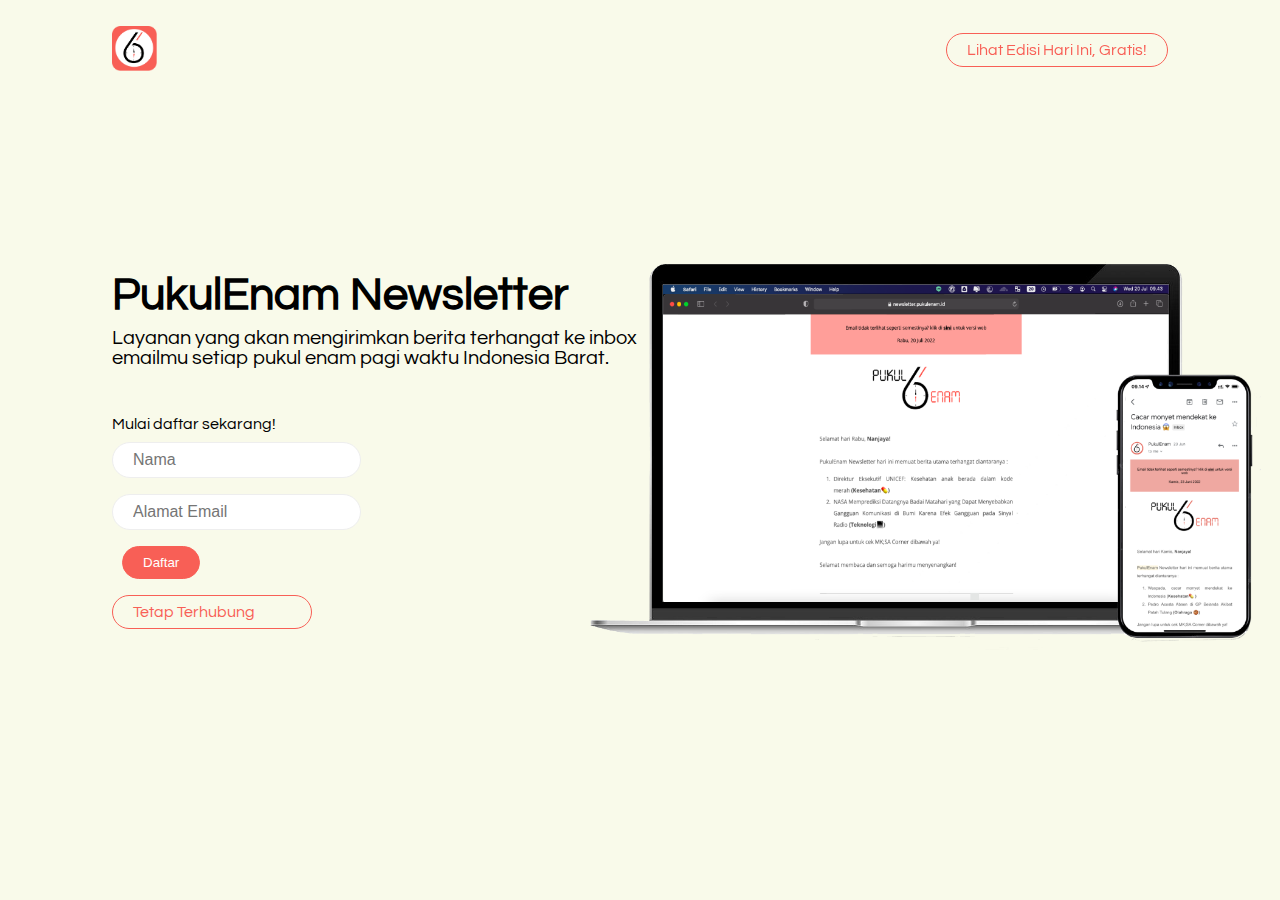
<file: index.html>
<!DOCTYPE html>
<html lang="en">
    <head>
        <meta charset="UTF-8">
        <meta name="viewport" content="width=device-width, initial-scale=1.0">
        <meta http-equiv="X-UA-Compatible" content="ie=edge">
        <title>PukulEnam Newsletter</title>
    
        
        <link rel="icon" sizes="192x192" href="assets/img/logo.png">

        <link href="https://fonts.googleapis.com/css2?family=Questrial&display=swap" rel="stylesheet">
        <link rel="stylesheet" href="assets/app.css">
    
        <!-- Global site tag (gtag.js) - Google Analytics -->
        <script async="" src="https://www.googletagmanager.com/gtag/js?id=G-H076NVRMCH"></script>
        <script>
            window.dataLayer = window.dataLayer || [];
            function gtag(){dataLayer.push(arguments);}
            gtag('js', new Date());
    
            gtag('config', 'G-H076NVRMCH');
            </script>
    </head>




<body>
    <nav>
        <div class="container">
            <ul class="d-flex jc-b ai-c">
                <li>
                    <a href="#">
                        <img src="assets/img/logo.png" class="logo-brand" alt="Logo PukulEnam">
                    </a>
                </li>
                <ul>
                    <li><a href="last-campaign.php" class="button">Lihat Edisi Hari Ini, Gratis!</a></li>
                </ul>
               
            </ul>
        </div>
    </nav>

    <div class="container h-100">
        <div class="wrapper-content d-flex h-100 jc-b ai-c">
            <div class="left-box d-flex f-c">
                <h1>PukulEnam Newsletter</h1>
                <p class="mb-5">Layanan yang akan mengirimkan berita terhangat ke inbox emailmu setiap pukul enam pagi waktu Indonesia Barat.</p>
               
                <form action="assets/php/signup.php" method="POST" accept-charset="utf-8" name="signup-form" id="signup-form">
                    <label for="email">Mulai daftar sekarang!</label>
                    <div class="d-flex">
                    <div class="form-sign">
                        <div class="form-group">
                            <input type="text" placeholder="Nama" name="name" id="name"  class="form-control">
                        </div>
                        <br/>
                        <div class="form-group">
                            <input type="email" placeholder="Alamat Email" name="email" id="email"  class="form-control">                       
                        </div>
                        <br/>
                    <button type="submit">Daftar</button>
                   
                    </div>
                   
                    </div>  
                    <br/>
                    
                </form>    
                <a href="https://link.pukulenam.id" class = "button">Tetap Terhubung</a>
               
            </div>
            <!-- <input type="submit" class="btn btn-danger rounded-pill" value="Daftar" id="submit-btn" style="width:150px;" onclick="myFunction()"> -->
           
            <div class="d-flex jc-c">
                <img src="assets/img/illustration.png" class="illustration">
            </div>
           
        </div>

       
        
        
            <!-- <div class="d-flex jc-e"> -->
                <!-- <button href="https://link.pukulenam.id">Lihat Edisi Hari Ini</button> -->
                <!-- <svg data-name="Layer 1" class="illustration" xmlns="http://www.w3.org/2000/svg" width="890" height="729.78732" viewBox="0 0 890 729.78732" xmlns:xlink="http://www.w3.org/1999/xlink"><path d="M374.67742,751.01587l1.81026,38.1569.00007.00154a24.3452,24.3452,0,0,1-23.16357,25.46925l-.79019.03746-2.96371-62.47386Z" transform="translate(-155 -85.10634)" fill="#2f2e41"/><path d="M917.17122,686.53355c-18.17322,35.46508-41.224,69.7641-70.38922,100.80761-.64771.70105-1.30188,1.384-1.96192,2.07929l-69.10083-32.713c.42273-.70234.88623-1.49061,1.38458-2.3526,29.68323-50.787,208.86487-360.59147,203.20295-430.75837C980.96632,329.38352,1002.20491,520.76548,917.17122,686.53355Z" transform="translate(-155 -85.10634)" fill="#e6e6e6"/><path d="M860.11317,793.65232c-.96722.54981-1.959,1.088-2.95721,1.60809l-51.83789-24.54052c.72473-.51422,1.569-1.1222,2.53943-1.80591,15.88128-11.40253,63.10528-45.61328,109.31366-82.38043,49.658-39.51087,98.15216-81.96412,105.35394-102.22834C1021.06221,588.952,975.61067,730.20231,860.11317,793.65232Z" transform="translate(-155 -85.10634)" fill="#e6e6e6"/><circle cx="86.22975" cy="648.0507" r="80" fill="#f85f56"/><path d="M273.2751,699.58573H209.18439a10.69386,10.69386,0,0,0-10.68178,10.68176v45.779a10.69381,10.69381,0,0,0,10.68178,10.68182h64.09077A10.69381,10.69381,0,0,0,283.957,756.04649v-45.779A10.69383,10.69383,0,0,0,273.2751,699.58573Zm0,6.10388a4.559,4.559,0,0,1,1.13373.14789l-33.17169,26.46131-32.97773-26.51514a4.58034,4.58034,0,0,1,.92491-.09406Zm0,54.93482H209.18439a4.58319,4.58319,0,0,1-4.5779-4.57794V710.67857l34.711,27.90887a3.052,3.052,0,0,0,3.81549.00726l34.72012-27.69677v45.14849A4.58318,4.58318,0,0,1,273.2751,760.62443Z" transform="translate(-155 -85.10634)" fill="#fff"/><path d="M549.9684,617.65757l17.90008.14728a12.45369,12.45369,0,0,0,12.39838-14.43006h0a12.45377,12.45377,0,0,0-17.80695-9.19146L545.57942,602.513l-57.73651,12.87561-24.7352-25.28925-14.20819,23.401,33.378,25.78785Z" transform="translate(-155 -85.10634)" fill="#ffb8b8"/><path d="M546.61342,802.59623l-21.08948,4.05566c-14.40533-45.4085-30.013-88.41082-30.012-121.67016-20.38611,22.689-45.66654,35.66931-75.43552,39.7456l3.24454-50.29034,24.334-12.97815,37.243-17.18909a28.28091,28.28091,0,0,1,10.36481-2.5639h0a28.28067,28.28067,0,0,1,29.41186,23.7735Z" transform="translate(-155 -85.10634)" fill="#2f2e41"/><path d="M445.62712,718.64384l-8.40558,6.38824a26.03086,26.03086,0,0,1-25.66205,3.3454h0C387.48408,710.3314,370.38,715.65526,354.878,742.89366c-18.59411-20.98529-23.18156-51.29462-6.587-82.6515L440.35475,662.27l18.6561-5.67792Z" transform="translate(-155 -85.10634)" fill="#2f2e41"/><path d="M414.96663,812.623h0a23.5069,23.5069,0,0,1-27.81977-11.721c-8.27362-7.28741-15.25454-17.72094-21.30929-30.40863a235.35256,235.35256,0,0,1-11.16718-28.68322c-4.18966-12.94007,2.81586-27.07679,15.85471-30.94812q.58159-.17268,1.17737-.32557c17.40628-4.46887,35.28122,5.57062,41.23114,22.5279l17.30115,49.30829a23.50693,23.50693,0,0,1-14.39835,29.964Q415.40437,812.48826,414.96663,812.623Z" transform="translate(-155 -85.10634)" fill="#2f2e41"/><path d="M362.8914,764.87846s20.27835,22.71179,24.334,35.68994" transform="translate(-155 -85.10634)" opacity="0.2" style="isolation:isolate"/><path d="M284.244,657.693l-6.7868,16.56427a12.45392,12.45392,0,0,0,8.79114,16.872h0a12.45388,12.45388,0,0,0,15.14907-13.11774l-1.46231-18.767,9.4957-58.38764,32.66858-13.56958-16.44763-21.885L289.30925,586.811Z" transform="translate(-155 -85.10634)" fill="#ffb8b8"/><path d="M446.43825,660.2421c-23.30585,39.14728-69.76678,54.306-109.5603,23.65156,7-23,29.60041-86.56659,15-89-31,13-31.045-17.52289-36.84348-32.7989l70.56869-25.95629,38.12336,10.54473,7.81478,2.773a26.41991,26.41991,0,0,1,17.58228,24.53687C433.10939,597.12864,421.25426,621.80863,446.43825,660.2421Z" transform="translate(-155 -85.10634)" fill="#f85f56"/><path d="M455.36073,628.60789,427.3766,605.49058l9.32806-53.94043,38.12333,40.5567Z" transform="translate(-155 -85.10634)" fill="#f85f56"/><path id="bc7f4772-a479-43ba-84b6-0038831d0625-78" data-name="b82a9922-ead1-40af-af3b-f133b244cde7" d="M919.70454,258.05134h-4v-109.545a63.4,63.4,0,0,0-63.4-63.4h-232.087a63.4,63.4,0,0,0-63.4,63.4v600.974a63.4,63.4,0,0,0,63.4,63.4H852.30348a63.4,63.4,0,0,0,63.4-63.4V336.02732h4Z" transform="translate(-155 -85.10634)" fill="#3f3d56"/><path id="e7549b14-e146-4c1f-8b4f-7638ef62aaf0-79" data-name="b2a7827b-2d2c-407d-93be-35e4c67116bc" d="M854.8625,101.59933h-30.295a22.495,22.495,0,0,1-20.828,30.994h-132.959a22.495,22.495,0,0,1-20.827-30.991h-28.3a47.348,47.348,0,0,0-47.348,47.348v600.089a47.348,47.348,0,0,0,47.348,47.348H854.85353a47.348,47.348,0,0,0,47.348-47.348v-.00013h0V148.9473a47.348,47.348,0,0,0-47.348-47.348h.009Z" transform="translate(-155 -85.10634)" fill="#fff"/><circle id="f4a12a6a-3235-4aa9-87a4-fdfa38e5097e" data-name="e6b07811-3d0f-4972-ba4c-46b0c6566e33" cx="583.65849" cy="651.74596" r="26" fill="#e6e6e6"/><path d="M633.1822,496.40455c-2.45764,0-4.45758,2.28274-4.45758,5.08789s1.99994,5.08789,4.45758,5.08789H843.32478c2.45764,0,4.45758-2.28275,4.45758-5.08789s-1.99994-5.08789-4.45758-5.08789Z" transform="translate(-155 -85.10634)" fill="#e6e6e6"/><path d="M633.1822,616.40458c-2.45764,0-4.45758,2.28271-4.45758,5.08789s1.99994,5.08789,4.45758,5.08789H843.32478c2.45764,0,4.45758-2.28271,4.45758-5.08789s-1.99994-5.08789-4.45758-5.08789Z" transform="translate(-155 -85.10634)" fill="#e6e6e6"/><path d="M633.1822,526.93192c-2.45764,0-4.45758,2.28272-4.45758,5.08789s1.99994,5.08789,4.45758,5.08789h90.425c2.45764,0,4.45758-2.28271,4.45758-5.08789s-1.99994-5.08789-4.45758-5.08789Z" transform="translate(-155 -85.10634)" fill="#e6e6e6"/><path d="M633.1822,556.03031c-2.45764,0-4.45758,2.28272-4.45758,5.08789s1.99994,5.08789,4.45758,5.08789H843.32478c2.45764,0,4.45758-2.28271,4.45758-5.08789s-1.99994-5.08789-4.45758-5.08789Z" transform="translate(-155 -85.10634)" fill="#e6e6e6"/><path d="M633.1822,586.55772c-2.45764,0-4.45758,2.28271-4.45758,5.08789s1.99994,5.08789,4.45758,5.08789h90.425c2.45764,0,4.45758-2.28272,4.45758-5.08789s-1.99994-5.08789-4.45758-5.08789Z" transform="translate(-155 -85.10634)" fill="#e6e6e6"/><path d="M672.85322,264.7335H803.66676a5.457,5.457,0,0,1,5.45056,5.45053V406.42094a5.457,5.457,0,0,1-5.45056,5.45053H672.85322a5.457,5.457,0,0,1-5.45056-5.45053V270.184A5.457,5.457,0,0,1,672.85322,264.7335Z" transform="translate(-155 -85.10634)" fill="#f85f56"/><path d="M775.793,383.777a3.70044,3.70044,0,1,0,.0036-7.40087H700.727a3.70044,3.70044,0,1,0-.0036,7.40087H775.793Z" transform="translate(-155 -85.10634)" fill="#fff"/><path d="M775.793,361.9748a3.70044,3.70044,0,0,0,0-7.40088H700.727a3.70044,3.70044,0,1,0-.0036,7.40088H775.793Z" transform="translate(-155 -85.10634)" fill="#fff"/><path d="M738.25972,292.828a23.29256,23.29256,0,1,1-23.29254,23.29257v0A23.3189,23.3189,0,0,1,738.25972,292.828Z" transform="translate(-155 -85.10634)" fill="#fff"/><path d="M441.06405,529.07654H371.91424a5.37113,5.37113,0,0,1-5.36508-5.36507V493.90552a39.94,39.94,0,1,1,79.88,0v29.80595A5.37113,5.37113,0,0,1,441.06405,529.07654Z" transform="translate(-155 -85.10634)" fill="#2f2e41"/><circle cx="414.12375" cy="497.99856" r="29.28259" transform="translate(-376.48586 537.39714) rotate(-61.33682)" fill="#ffb6b6"/><path d="M455.878,496.88611H413.59454l-.4337-6.07063-2.16792,6.07063h-6.51073l-.85925-12.03182-4.29683,12.03182h-12.598V496.29a31.6298,31.6298,0,0,1,31.594-31.59431h5.96148A31.63,31.63,0,0,1,455.878,496.29Z" transform="translate(-155 -85.10634)" fill="#2f2e41"/><path d="M413.24849,534.64042a5.48116,5.48116,0,0,1-.94949-.08382l-30.9618-5.46288V477.923h34.083l-.84382.98383c-11.74017,13.69211-2.89531,35.894,3.42186,47.90957a5.28566,5.28566,0,0,1-.42,5.6119A5.34351,5.34351,0,0,1,413.24849,534.64042Z" transform="translate(-155 -85.10634)" fill="#2f2e41"/><path d="M516.33268,787.28155l38.19981-.00155h.00155A24.34522,24.34522,0,0,1,578.878,811.62353v.79108l-62.54411.00232Z" transform="translate(-155 -85.10634)" fill="#2f2e41"/><path d="M1044,814.89366H156a1,1,0,0,1,0-2h888a1,1,0,0,1,0,2Z" transform="translate(-155 -85.10634)" fill="#cacaca"/></svg> -->
            <!-- </div> -->
            
            
    </div>
    <!-- <footer>
        <div class="container">
        <div class="text-center">
            <p class="connected-p">Tetap Terhubung</p>
            <nav class="footer-social-links">
                <a href="https://instagram.com/pukulenam.id/" class="social-link"><i class="mdi mdi-instagram"></i></a>
                <a href="https://linkedin.com/company/pukulenam" class="social-link"><i class="mdi mdi-linkedin"></i></a>
                <a href="mailto:iga@pukulenam.id" class="social-link"><i class="mdi mdi-email"></i></a>
            </nav>
            </div>  
        </div>
    </footer> -->

</body>
</html>
</file>
<file: assets/app.css>
* {
    padding: 0;
    margin: 0;
    box-sizing: border-box;
    transition: all 0.2s ease-in-out;
}
a { text-decoration: none; }
h1 {
    font-size: 2.8rem;    
    margin: 0;
    padding: 0;
    margin-bottom: 10px;
}
html, body { width: 100%; height: 100%; }
body {
    background-color: #f9faea;
    font-family: 'Questrial', sans-serif;
}
.d-flex { display: flex; }
.jc-c { justify-content: center; }
.jc-e { justify-content: flex-end; }
.jc-b { justify-content: space-between; }
.ai-c { align-items: center; }
.f-c { flex-flow: column; }
.mb-5 { margin-bottom: 3rem; }
.h-100 { height: 100%; }
form label { margin-bottom: 10px; display:block; }
nav {
    display: flex;
    height: 100px;    
    align-items:center;
    position: fixed;
    width: 100%;
}
nav ul li {
    list-style: none;
}
nav .logo-brand {
    width: 45px;
    height: 45px;
}
nav a.button {
    border: 1px solid #f85f56;
    color: #f85f56;
    padding: 8px 20px;
    border-radius: 50px;
}
nav a.button:hover {
    border: 1px solid #f85f56;
    background: #f85f56;
    color: #fff;
    padding: 8px 20px;
    border-radius: 50px;
}
.left-box p {
    font-size: 20px;    
}
.form-control {    
    border-radius: 50px;
    padding: 8px 20px;
    font-size: 16px;
    color: #777;
    border: none;
    border: 1px solid #eee;
}
button[type="submit"] {
    border: 1px solid #f85f56;
    color: #fff;
    background-color: #f85f56;
    padding: 8px 20px;
    border-radius: 50px;
    cursor: pointer;
    margin-left: 10px;
}
button[type="submit"]:hover {
    border: 1px solid #f85f56;
    color: #fff;
    background-color: #e3554e;
    padding: 8px 20px;
    border-radius: 50px;
    cursor: pointer;
}
a.button {
    width: 200px;
    border: 1px solid #f85f56;
    color: #f85f56;
    padding: 8px 20px;
    border-radius: 50px;
}
a.button:hover {
    width: 200px;
    border: 1px solid #f85f56;
    background: #f85f56;
    color: #fff;
    padding: 8px 20px;
    border-radius: 50px;
}
.illustration { height: 400px; width: auto;  padding-left: 2rem; margin-left: auto;}
.container {
    width: 95%;
    padding-right: 2rem;
    padding-left: 2rem;
    margin-right: auto;
    margin-left: auto;
}
.wrapper-content > div:first-child {
    width: 50%;
}
.wrapper-content > div:last-child {
    width: 50%;
}
@media screen and (min-width:1320px) {
    .container {
        max-width: 1320px !important;
    }
}
@media screen and (min-width:968px) {
    .container {
        max-width: 1120px;
    }
}
@media screen and (max-width: 768px) {
    .wrapper-content > div:first-child {
        width: 100%;
    }
    .wrapper-content > div:last-child {
        display: none;
    }
}
@-webkit-keyframes spinner-border {
    to {
      -webkit-transform: rotate(360deg);
      transform: rotate(360deg);
    }
  }
  
  @keyframes spinner-border {
    to {
      -webkit-transform: rotate(360deg);
      transform: rotate(360deg);
    }
  }
  
  .spinner-border {
    display: inline-block;
    width: 2rem;
    height: 2rem;
    vertical-align: text-bottom;
    border: 0.25em solid currentColor;
    border-right-color: transparent;
    border-radius: 50%;
    -webkit-animation: spinner-border .75s linear infinite;
    animation: spinner-border .75s linear infinite;
  }
  
  .spinner-border-sm {
    width: 1rem;
    height: 1rem;
    border-width: 0.2em;
  }
  
  @-webkit-keyframes spinner-grow {
    0% {
      -webkit-transform: scale(0);
      transform: scale(0);
    }
    50% {
      opacity: 1;
    }
  }
  
  @keyframes spinner-grow {
    0% {
      -webkit-transform: scale(0);
      transform: scale(0);
    }
    50% {
      opacity: 1;
    }
  }
  
  .spinner-grow {
    display: inline-block;
    width: 2rem;
    height: 2rem;
    vertical-align: text-bottom;
    background-color: currentColor;
    border-radius: 50%;
    opacity: 0;
    -webkit-animation: spinner-grow .75s linear infinite;
    animation: spinner-grow .75s linear infinite;
  }
  
  .spinner-grow-sm {
    width: 1rem;
    height: 1rem;
  }
</file>
